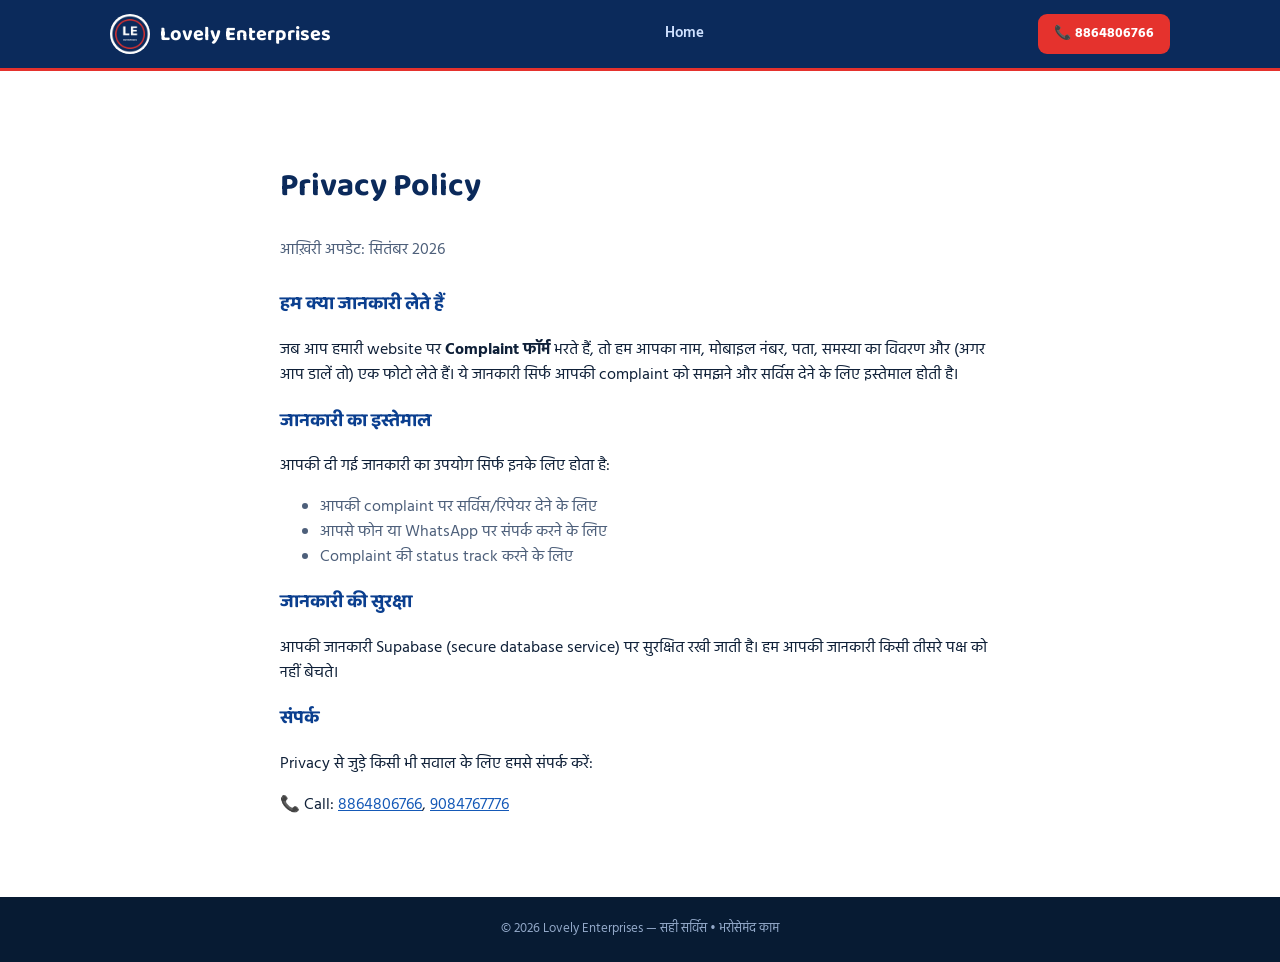
<file: privacy.html>
<!doctype html>
<html lang="hi">
<head>
<meta charset="utf-8">
<meta name="viewport" content="width=device-width,initial-scale=1">
<title>Privacy Policy — Lovely Enterprises</title>
<link rel="stylesheet" href="style.css">
<link rel="icon" href="icon-192.png">
</head>
<body>
<header>
  <div class="wrap nav">
    <a class="brand" href="index.html"><img src="icon-192.png" alt="Lovely Enterprises लोगो">Lovely Enterprises</a>
    <nav class="nav-links"><a href="index.html">Home</a></nav>
    <a class="nav-call" href="tel:+918864806766">📞 8864806766</a>
  </div>
</header>

<section>
  <div class="wrap" style="max-width:760px">
    <h1 style="color:var(--navy);font-size:32px">Privacy Policy</h1>
    <p style="color:var(--muted);margin-bottom:28px">आख़िरी अपडेट: सितंबर 2026</p>

    <h3 style="color:var(--blue-deep)">हम क्या जानकारी लेते हैं</h3>
    <p>जब आप हमारी website पर <strong>Complaint फॉर्म</strong> भरते हैं, तो हम आपका नाम, मोबाइल नंबर, पता, समस्या का विवरण और (अगर आप डालें तो) एक फोटो लेते हैं। ये जानकारी सिर्फ आपकी complaint को समझने और सर्विस देने के लिए इस्तेमाल होती है।</p>

    <h3 style="color:var(--blue-deep)">जानकारी का इस्तेमाल</h3>
    <p>आपकी दी गई जानकारी का उपयोग सिर्फ इनके लिए होता है:</p>
    <ul style="color:var(--muted)">
      <li>आपकी complaint पर सर्विस/रिपेयर देने के लिए</li>
      <li>आपसे फोन या WhatsApp पर संपर्क करने के लिए</li>
      <li>Complaint की status track करने के लिए</li>
    </ul>

    <h3 style="color:var(--blue-deep)">जानकारी की सुरक्षा</h3>
    <p>आपकी जानकारी Supabase (secure database service) पर सुरक्षित रखी जाती है। हम आपकी जानकारी किसी तीसरे पक्ष को नहीं बेचते।</p>

    <h3 style="color:var(--blue-deep)">संपर्क</h3>
    <p>Privacy से जुड़े किसी भी सवाल के लिए हमसे संपर्क करें:</p>
    <p>📞 Call: <a href="tel:+918864806766" style="color:var(--blue)">8864806766</a>, <a href="tel:+919084767776" style="color:var(--blue)">9084767776</a></p>
  </div>
</section>

<footer>© 2026 Lovely Enterprises — सही सर्विस • भरोसेमंद काम</footer>
</body>
</html>
</file>
<file: style.css>
@import url('https://fonts.googleapis.com/css2?family=Baloo+2:wght@600;700;800&family=Hind:wght@400;500;600;700&display=swap');

:root{
  --navy:#0b2a5b;
  --blue:#1559b7;
  --blue-deep:#0b3f8f;
  --ice:#eef6ff;
  --orange:#e5322d;
  --ink:#0f2038;
  --muted:#4d5f7a;
  --line:#d9e6f7;
  --white:#fff;
  --radius:14px;
}

*{box-sizing:border-box}
html{scroll-behavior:smooth}
body{
  margin:0;
  font-family:'Hind',sans-serif;
  color:var(--ink);
  background:var(--white);
  line-height:1.55;
}
h1,h2,h3,.brand{font-family:'Baloo 2',sans-serif}
.wrap{max-width:1100px;margin:auto;padding:0 20px}

/* ---------- header ---------- */
header{
  background:var(--navy);
  color:var(--white);
  position:sticky;top:0;z-index:20;
  border-bottom:3px solid var(--orange);
}
.nav{min-height:68px;display:flex;align-items:center;justify-content:space-between;gap:18px}
.brand{display:flex;align-items:center;gap:10px;font-size:20px;font-weight:700;color:var(--white);text-decoration:none}
.brand img{width:40px;height:40px;border-radius:50%;display:block}
.nav-links{display:flex;align-items:center;gap:22px}
.nav-links a{color:#cfe1ff;text-decoration:none;font-weight:600;font-size:15px}
.nav-links a:hover{color:var(--white)}
.nav-call{background:var(--orange);color:var(--white);padding:9px 16px;border-radius:9px;font-weight:700;text-decoration:none;font-size:14px;white-space:nowrap}

/* ---------- hero ---------- */
.hero{background:linear-gradient(180deg,var(--ice) 0%,var(--white) 100%);padding:48px 0 56px}
.hero-grid{display:grid;grid-template-columns:1.1fr .9fr;gap:44px;align-items:center}
.eyebrow-tag{display:inline-flex;align-items:center;gap:8px;background:var(--white);border:1px solid var(--line);color:var(--blue-deep);font-weight:600;font-size:13px;padding:6px 12px;border-radius:999px;margin-bottom:16px}
.hero h1{font-size:clamp(30px,4.4vw,46px);color:var(--navy);margin:0 0 14px;line-height:1.15}
.hero h1 span{color:var(--blue)}
.hero p.lede{font-size:17px;color:var(--muted);max-width:46ch;margin:0 0 26px}
.cta-row{display:flex;flex-wrap:wrap;gap:12px}
.hero-figure{position:relative;display:flex;justify-content:center}
.hero-figure img{width:100%;max-width:520px;border-radius:18px;box-shadow:0 18px 40px rgba(10,38,71,.25);transform:rotate(-1.5deg);border:5px solid var(--white)}

/* trust strip */
.trust-strip{background:var(--navy);padding:16px 0}
.trust-strip .wrap{display:flex;flex-wrap:wrap;gap:14px 30px;justify-content:center}
.trust-item{display:flex;align-items:center;gap:8px;color:#e7f0ff;font-weight:600;font-size:14.5px}
.trust-item .dot{width:6px;height:6px;border-radius:50%;background:var(--orange)}

/* ---------- buttons ---------- */
.btn{
  display:inline-flex;align-items:center;gap:8px;
  border:0;border-radius:10px;background:var(--blue);color:var(--white);
  padding:13px 20px;text-decoration:none;font-weight:700;font-size:15px;
  cursor:pointer;font-family:'Hind',sans-serif;
  transition:transform .15s ease;
}
.btn:active{transform:scale(.97)}
.btn.wa{background:#1fa855}
.btn.call{background:var(--orange)}
.btn.outline{background:transparent;color:var(--blue);border:2px solid var(--blue);padding:11px 20px}

/* ---------- sections ---------- */
section{padding:64px 0}
.section-head{text-align:center;max-width:640px;margin:0 auto 40px}
.section-head .kicker{color:var(--orange);font-weight:700;font-size:13px;letter-spacing:.03em}
.section-head h2{font-size:30px;color:var(--navy);margin:6px 0 10px}
.section-head p{color:var(--muted);margin:0}

/* services: two distinct tracks, not identical cards */
.service-tracks{display:grid;grid-template-columns:1fr 1fr;gap:36px}
.track{background:var(--ice);border-radius:18px;padding:26px}
.track h3{color:var(--blue-deep);font-size:19px;margin:0 0 4px;display:flex;align-items:center;gap:10px}
.track .track-sub{color:var(--muted);font-size:14px;margin:0 0 18px}
.service-row{display:flex;gap:14px;align-items:flex-start;padding:14px 0;border-top:1px solid var(--line)}
.service-row:first-of-type{border-top:0}
.service-row .ico{font-size:22px;line-height:1;flex:none;width:36px;text-align:center}
.service-row h4{margin:0 0 3px;font-size:16px;color:var(--ink)}
.service-row p{margin:0;font-size:14px;color:var(--muted)}

/* why-us */
.why-strip{display:grid;grid-template-columns:repeat(4,1fr);gap:18px;margin-top:44px}
.why-item{text-align:center;padding:18px 10px}
.why-item .num{font-size:26px;margin-bottom:8px}
.why-item h4{margin:0 0 4px;font-size:15px;color:var(--navy)}
.why-item p{margin:0;font-size:13px;color:var(--muted)}

/* forms */
.panel{background:var(--white);border:1px solid var(--line);border-radius:var(--radius);padding:30px;box-shadow:0 10px 30px rgba(10,38,71,.06);max-width:640px;margin:0 auto}
label{display:block;font-weight:600;font-size:14px;margin:16px 0 0;color:var(--navy)}
input,select,textarea{
  display:block;width:100%;padding:12px 13px;margin-top:6px;
  border:1.5px solid var(--line);border-radius:9px;font-size:15px;
  font-family:'Hind',sans-serif;background:var(--white);color:var(--ink)
}
input:focus,select:focus,textarea:focus{outline:2px solid var(--blue);outline-offset:1px;border-color:var(--blue)}
textarea{min-height:96px;resize:vertical}
.panel .btn{margin-top:22px;width:100%;justify-content:center}
#result,#statusResult{margin-top:16px;font-weight:600;font-size:15px}

#status .panel form{display:flex;gap:10px;align-items:flex-start}
#status .panel label{flex:1;margin-top:0}
#status .panel .btn{width:auto;margin-top:6px;white-space:nowrap}
@media(max-width:560px){#status .panel form{flex-direction:column}#status .panel .btn{width:100%}}

/* contact */
#contact{background:var(--navy);color:#e7f0ff}
#contact .section-head h2{color:var(--white)}
#contact .section-head p{color:#aec4e6}
.contact-grid{display:grid;grid-template-columns:1fr 1fr;gap:28px;max-width:820px;margin:0 auto}
.contact-card{background:rgba(255,255,255,.06);border:1px solid rgba(255,255,255,.12);border-radius:var(--radius);padding:24px}
.contact-card h3{margin:0 0 12px;font-size:17px;color:var(--white)}
.contact-card p{margin:0 0 8px;font-size:15px}
.contact-card a{color:#bcd6ff}

footer{padding:22px;text-align:center;background:#071b33;color:#93a9c9;font-size:13px}

/* catalogue */
.catalogue-grid{display:grid;grid-template-columns:repeat(auto-fit,minmax(220px,1fr));gap:18px}
.cat-card{background:var(--ice);border-radius:14px;overflow:hidden;border:1px solid var(--line)}
.cat-card img{width:100%;height:150px;object-fit:cover;display:block}
.cat-card .cat-body{padding:14px}
.cat-card h4{margin:0 0 4px;font-size:16px;color:var(--navy)}
.cat-card .cat-tag{font-size:12px;color:var(--blue-deep);font-weight:600}
.cat-card .cat-price{margin-top:8px;font-weight:700;color:var(--orange)}

/* about / owner */
.about-grid{display:grid;grid-template-columns:.8fr 1.2fr;gap:44px;align-items:center}
.about-photo{display:flex;justify-content:center}
.about-photo img{width:min(300px,80%);aspect-ratio:3/4;object-fit:cover;border-radius:18px;box-shadow:0 18px 40px rgba(10,38,71,.2);border:6px solid var(--white)}

@media(max-width:860px){
  .hero-grid{grid-template-columns:1fr}
  .hero-figure{order:-1}
  .service-tracks{grid-template-columns:1fr}
  .why-strip{grid-template-columns:1fr 1fr}
  .contact-grid{grid-template-columns:1fr}
  .about-grid{grid-template-columns:1fr;text-align:center}
  .about-grid .lede{margin-left:auto;margin-right:auto}
}
@media(max-width:650px){
  .nav-links{display:none}
}
</file>
